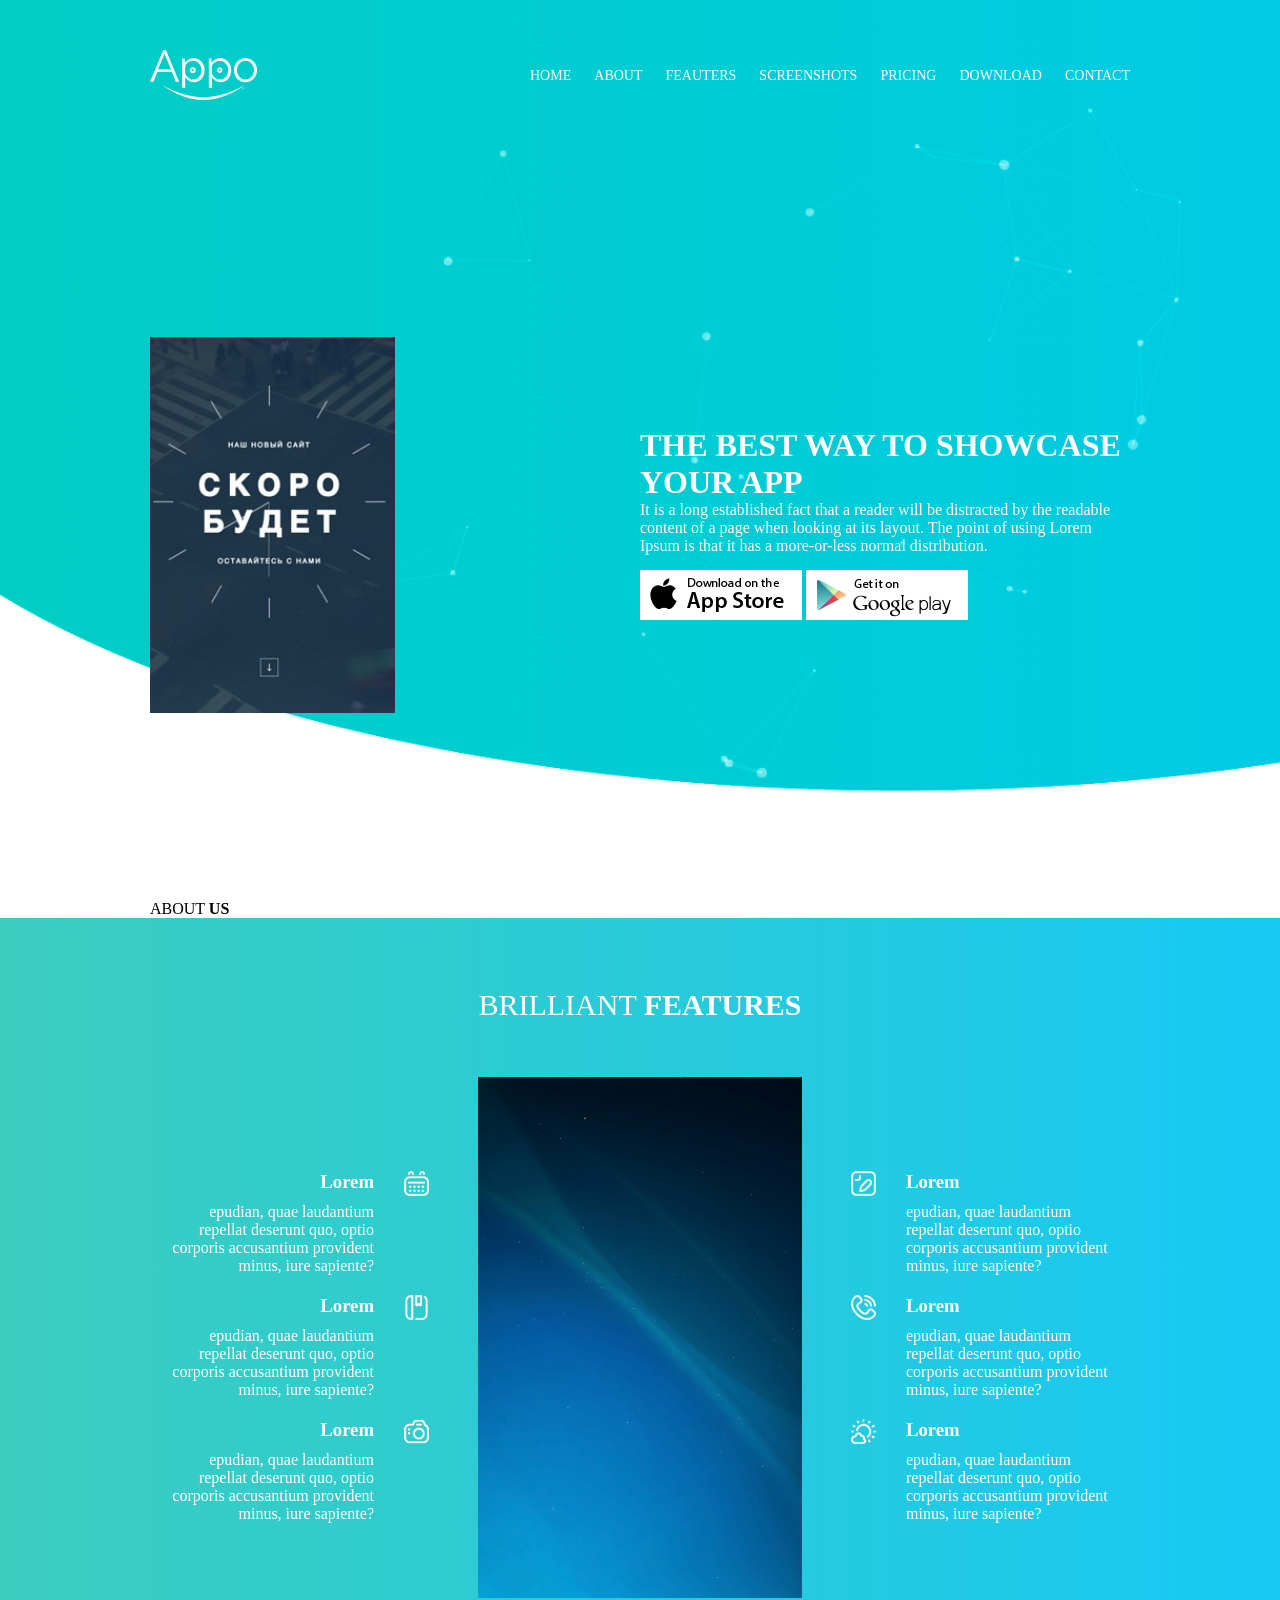
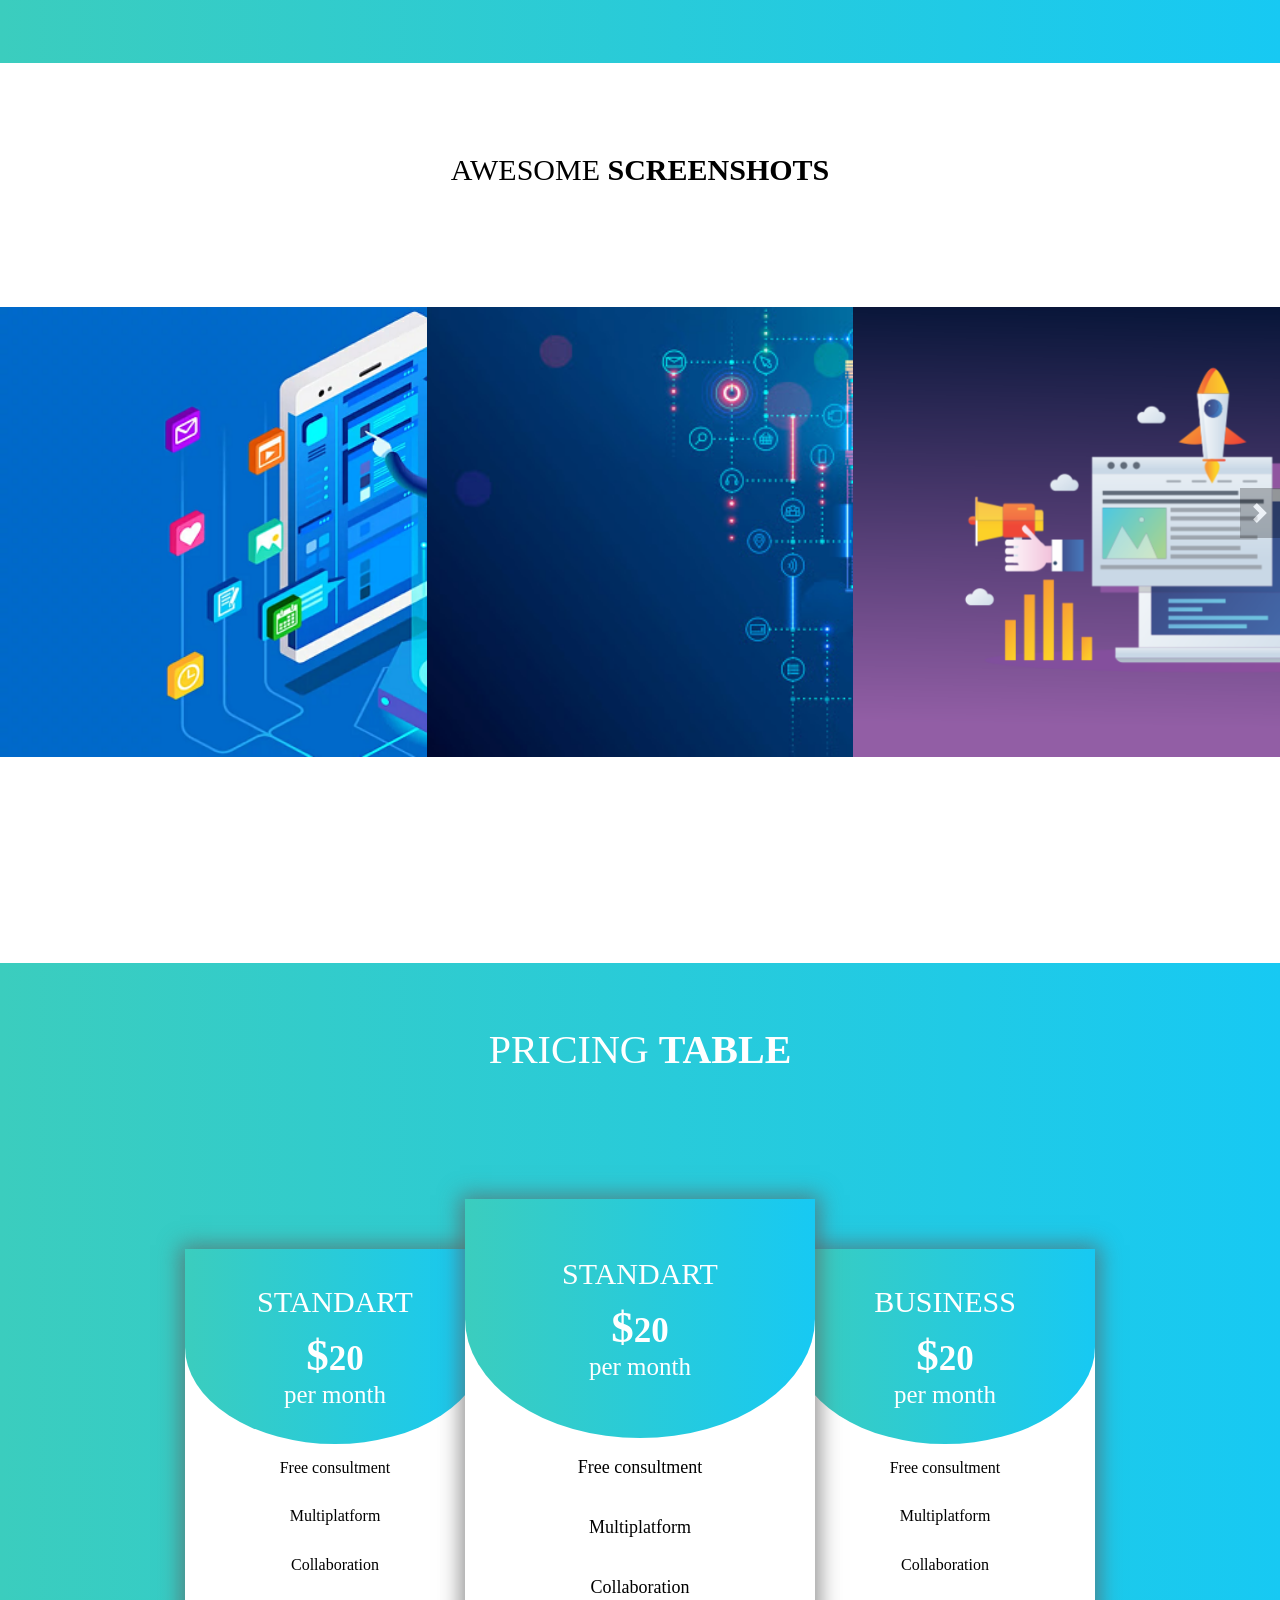
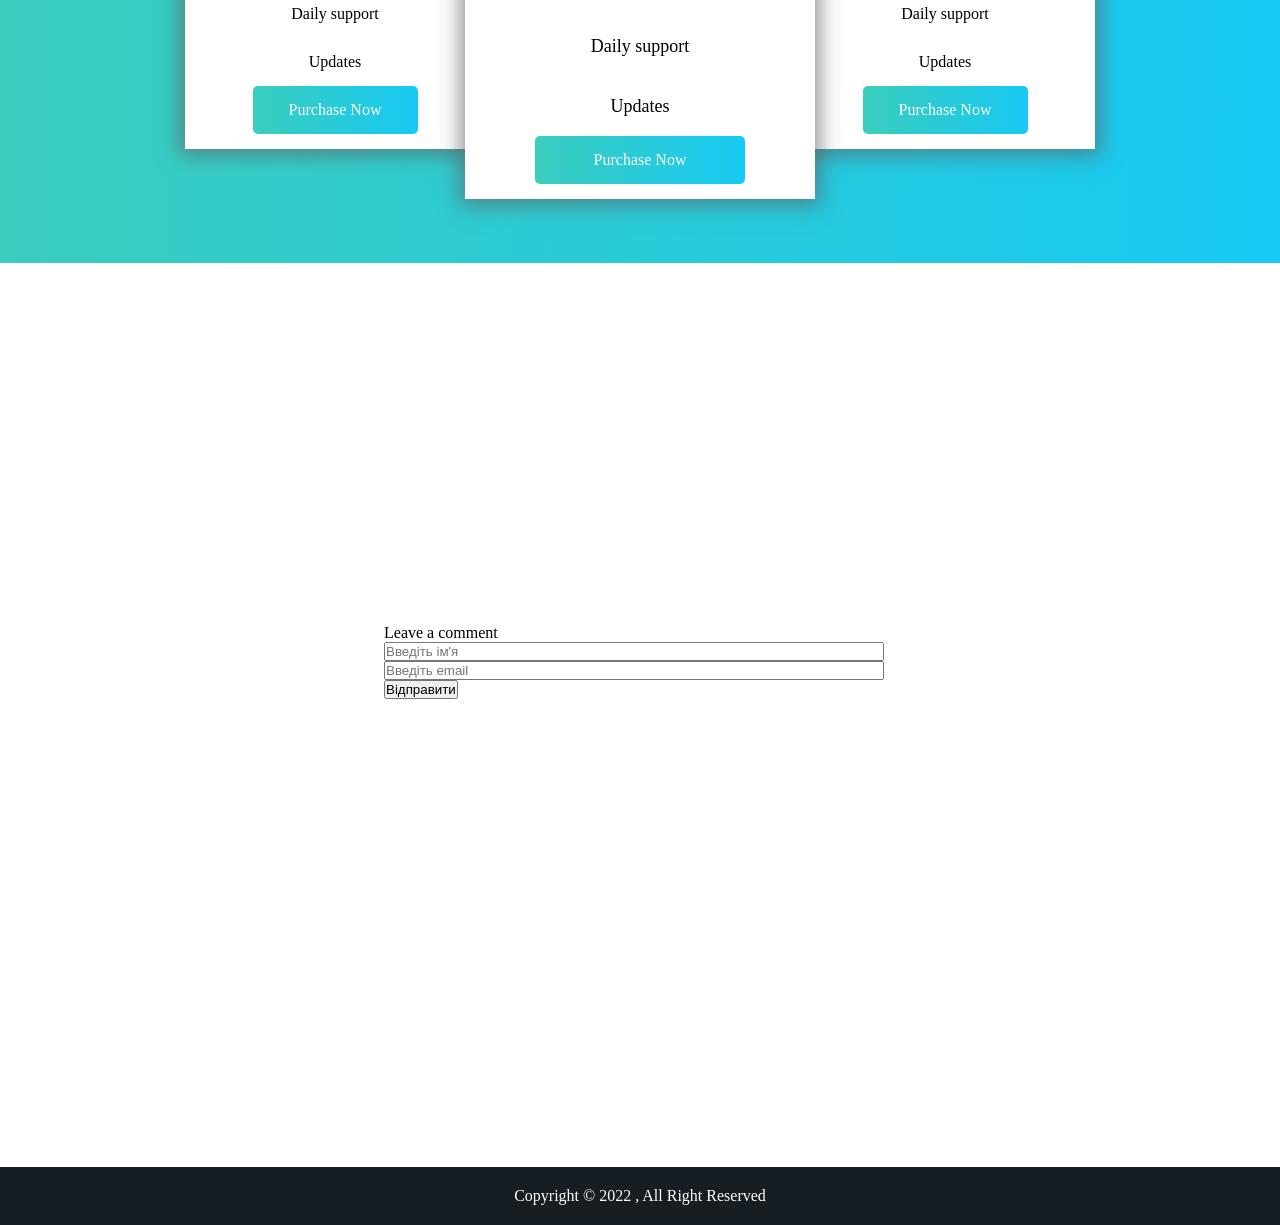
<file: index.html>
<!DOCTYPE html>
<html lang="en">
<head>
    <meta charset="UTF-8">
    <meta http-equiv="X-UA-Compatible" content="IE=edge">
    <meta name="viewport" content="width=device-width, initial-scale=1.0">
    <title>First Landing Page</title>
    <link rel="stylesheet" href="./assets/css/style.css">
</head>
<body>
    <header>
        <div class="container">
            <div class="top-header">
                <img src="./assets/images/logo.png" alt="">
                <nav class="navigation">
                    <ul>
                        <li><a href="#">Home</a></li>
                        <li><a href="#">About</a></li>
                        <li><a href="#">Feauters</a></li>
                        <li><a href="#">ScreenShots</a></li>
                        <li><a href="#">Pricing</a></li>
                        <li><a href="#">Download</a></li>
                        <li><a href="#">Contact</a></li>
                    </ul>
                </nav>
            </div>
            <div class="main-header">
                <img src="./assets/images/header_img.jpg" alt="">
                <div class="content-header">
                    <h1>THE BEST WAY TO SHOWCASE YOUR APP</h1>
                    <p>It is a long established fact that a reader will be distracted by the readable content of a page when looking at its layout. The point of using Lorem Ipsum is that it has a more-or-less normal distribution.</p>
                    <div class="social_btns">
                        <a href=""><img src="./assets/images/App-store.jpg" alt=""></a>
                        <a href=""><img src="./assets/images/Google-play.jpg" alt=""></a>
                    </div>
                </div>
            </div>
        </div>
    </header>
    <main>
        <div class="Two-Block">
            <div class="container">
                <p>ABOUT <b>US</b></p>
            </div>
        </div>
        <div class="block-brilliant">
            <div class="container">
                <p>BRilliant <b>Features</b></p>
                <div class="content_two">
                    <div class="third_block left">
                        <div class="third_cont">
                            <div class="third_text">
                                <h3>Lorem</h3>
                                <p>epudian, quae laudantium repellat deserunt quo, optio corporis accusantium provident minus, iure sapiente?</p>
                            </div>
                            <img src="./assets/icons/calendar.png" alt="">
                        </div>
                        
                        <div class="third_cont">
                            <div class="third_text">
                                <h3>Lorem</h3>
                                <p>epudian, quae laudantium repellat deserunt quo, optio corporis accusantium provident minus, iure sapiente?</p>
                            </div>
                            <img src="./assets/icons/books.png" alt="">
                        </div>
                        <div class="third_cont">
                            <div class="third_text">
                                <h3>Lorem</h3>
                                <p>epudian, quae laudantium repellat deserunt quo, optio corporis accusantium provident minus, iure sapiente?</p>
                            </div>
                            <img src="./assets/icons/camera.png" alt="">
                        </div>
                    </div>
                    
                    <img class="third_block" src="./assets/images/Brl_Block.jpg" alt="">
                    <div class="third_block right">
                        <div class="third_cont">
                            <div class="third_text">
                                <h3>Lorem</h3>
                                <p>epudian, quae laudantium repellat deserunt quo, optio corporis accusantium provident minus, iure sapiente?</p>
                            </div>
                            <img src="./assets/icons/notes.png" alt="">
                        </div>
                        
                        <div class="third_cont">
                            <div class="third_text">
                                <h3>Lorem</h3>
                                <p>epudian, quae laudantium repellat deserunt quo, optio corporis accusantium provident minus, iure sapiente?</p>
                            </div>
                            <img src="./assets/icons/telephone.png" alt="">
                        </div>
                        <div class="third_cont">
                            <div class="third_text">
                                <h3>Lorem</h3>
                                <p>epudian, quae laudantium repellat deserunt quo, optio corporis accusantium provident minus, iure sapiente?</p>
                            </div>
                            <img src="./assets/icons/weather-app.png" alt="">
                        </div>
                    </div>
                </div>
                
            </div>
            
        </div>
        <div class="block_slider">
            <div class="slider">
                <p>awesome <b>screenshots</b></p>
                <div class="slider__wrapper">
                  <div class="slider__item">
                    <div style=" background-image: url(./assets/images/Digital-Experience-platform-development.png)"></div>
                  </div>
                  <div class="slider__item">
                    <div style=" background-image:url(./assets/images/unnamed.jpg)"></div>
                  </div>
                  <div class="slider__item">
                    <div style="background-image:url(./assets/images/Digital-900x.png)"></div>
                  </div>
                  <div class="slider__item">
                    <div style=" background-image: url(./assets/images/Digital-Experience-platform-development.png);"></div>
                  </div>
                  <div class="slider__item">
                    <div style=" background-image:url(./assets/images/unnamed.jpg)"></div>
                  </div>
                  <div class="slider__item">
                    <div style="background-image:url(./assets/images/unnamed.jpg)"></div>
                  </div>
                  <div class="slider__item">
                    <div style=" background-image: url(./assets/images/);"></div>
                  </div>
                </div>
                <a class="slider__control slider__control_left" href="#" role="button"></a>
                <a class="slider__control slider__control_right slider__control_show" href="#" role="button"></a>
              </div>
        </div>
        <div class="pricing_block">
            <p>Pricing <b>Table</b></p>
            <div class="tables">
                <div class="table_block first">
                    <div class="top_of_table">
                        <p>Standart</p>
                        <p class="dollar_p"><b>$20</b></p>
                        <p>per month</p>
                    </div>
                    <div class="table_textBlock">
                        <p>Free consultment</p>
                        <p>Multiplatform</p>
                        <p>Collaboration</p>
                        <p>Daily support</p>
                        <p>Updates</p>
                    </div>
                    <div>

                    </div>
                    <a href="">Purchase Now</a>
                </div>
                <div class="table_block second">
                    <div class="top_of_table">
                        <p>Standart</p>
                        <p class="dollar_p"><b>$20</b></p>
                        <p>per month</p>
                    </div>
                    <div class="table_textBlock">
                        <p>Free consultment</p>
                        <p>Multiplatform</p>
                        <p>Collaboration</p>
                        <p>Daily support</p>
                        <p>Updates</p>
                    </div>
                    <a href="">Purchase Now</a>
                </div>
                <div class="table_block third">
                    <div class="top_of_table">
                        <p>Business</p>
                        <p class="dollar_p"><b>$20</b></p>
                        <p>per month</p>
                    </div>
                    <div class="table_textBlock">
                        <p>Free consultment</p>
                        <p>Multiplatform</p>
                        <p>Collaboration</p>
                        <p>Daily support</p>
                        <p>Updates</p>
                    </div>
                    <a href="">Purchase Now</a>
                </div>
            </div>
        </div>
        <div class="form_block">
            <iframe src="https://www.google.com/maps/embed?pb=!1m14!1m8!1m3!1d40664.74264065637!2d30.4816227!3d50.4309221!3m2!1i1024!2i768!4f13.1!3m3!1m2!1s0x40d4cc19f547785d%3A0xe7e588240239d964!2z0J3QsNGG0ZbQvtC90LDQu9GM0L3QuNC5INCw0LLRltCw0YbRltC50L3QuNC5INGD0L3RltCy0LXRgNGB0LjRgtC10YI!5e0!3m2!1suk!2sua!4v1615278495005!5m2!1suk!2sua" width="600" height="450" style="border:0;" allowfullscreen="" loading="lazy"></iframe>
            <div class="form_of_page">
                <div class="form_left">
                    <p>Leave a comment</p>
                    <form action="mail.php" method="POST">
                        <input type="text" name="name" placeholder="Введіть ім'я" value="" autocomplete="name">
                        <input type="email" name="e-mail"  placeholder="Введіть email" value="" required autocomplete="on">
                        <button type="submit" name="button">Відправити</button>
                    </form>
                </div>
            </div>
        </div>
    </main>
    <footer>
        <p>Copyright © 2022 , All Right Reserved</p>
    </footer>
    <script src="./assets/js/script_slider.js"></script>
</body>
</html>
</file>
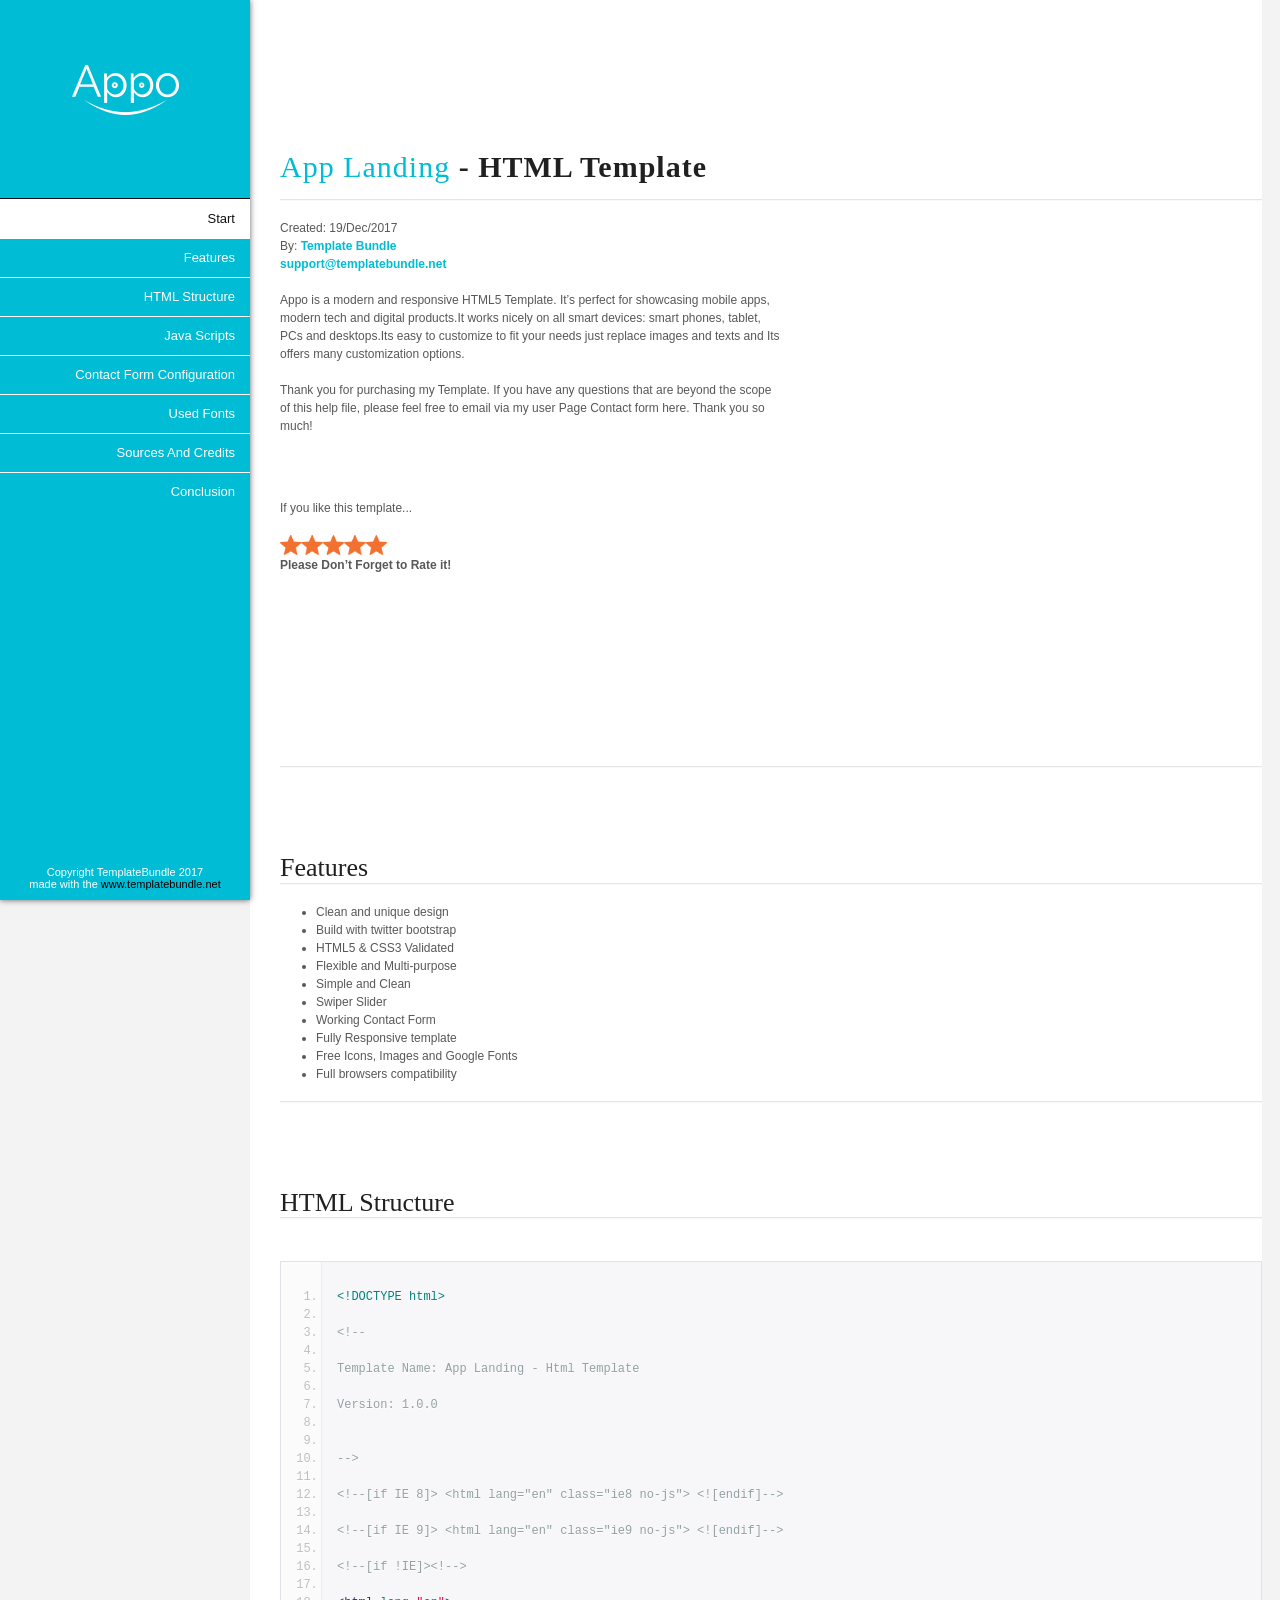
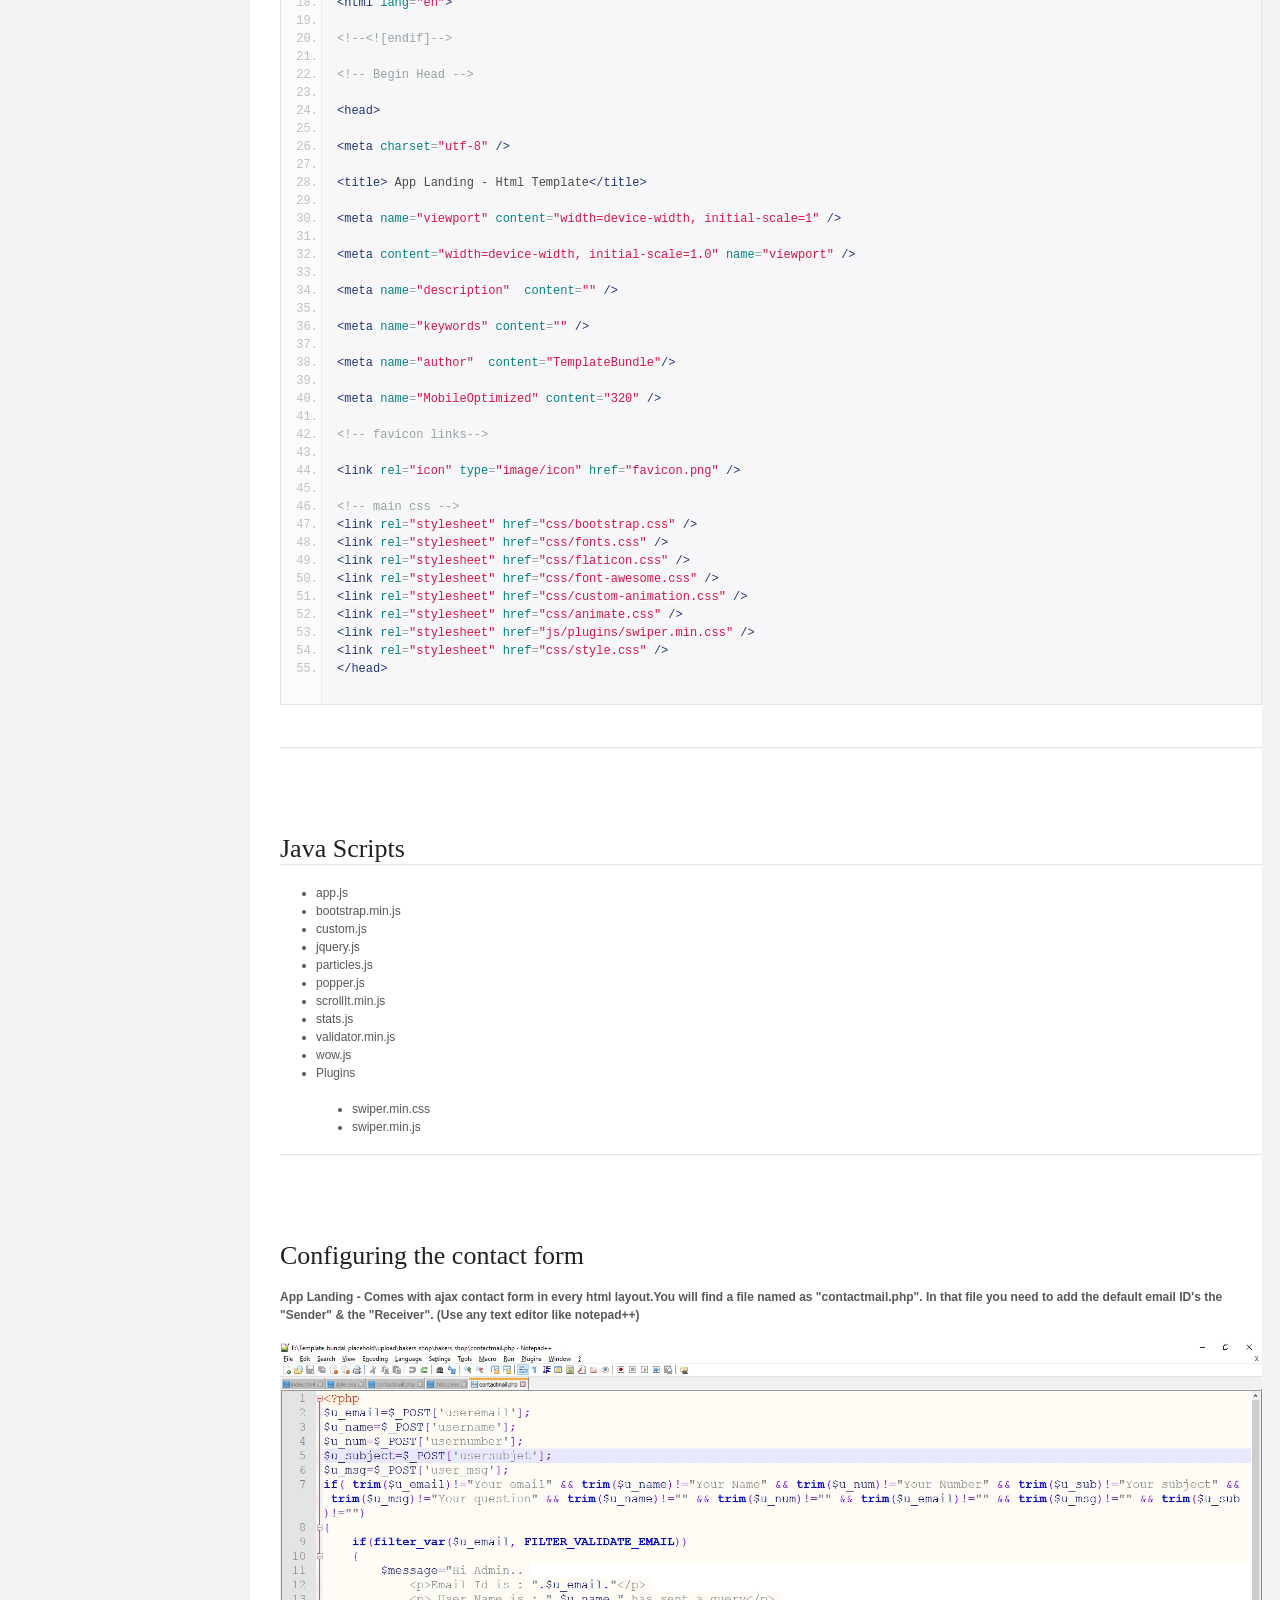
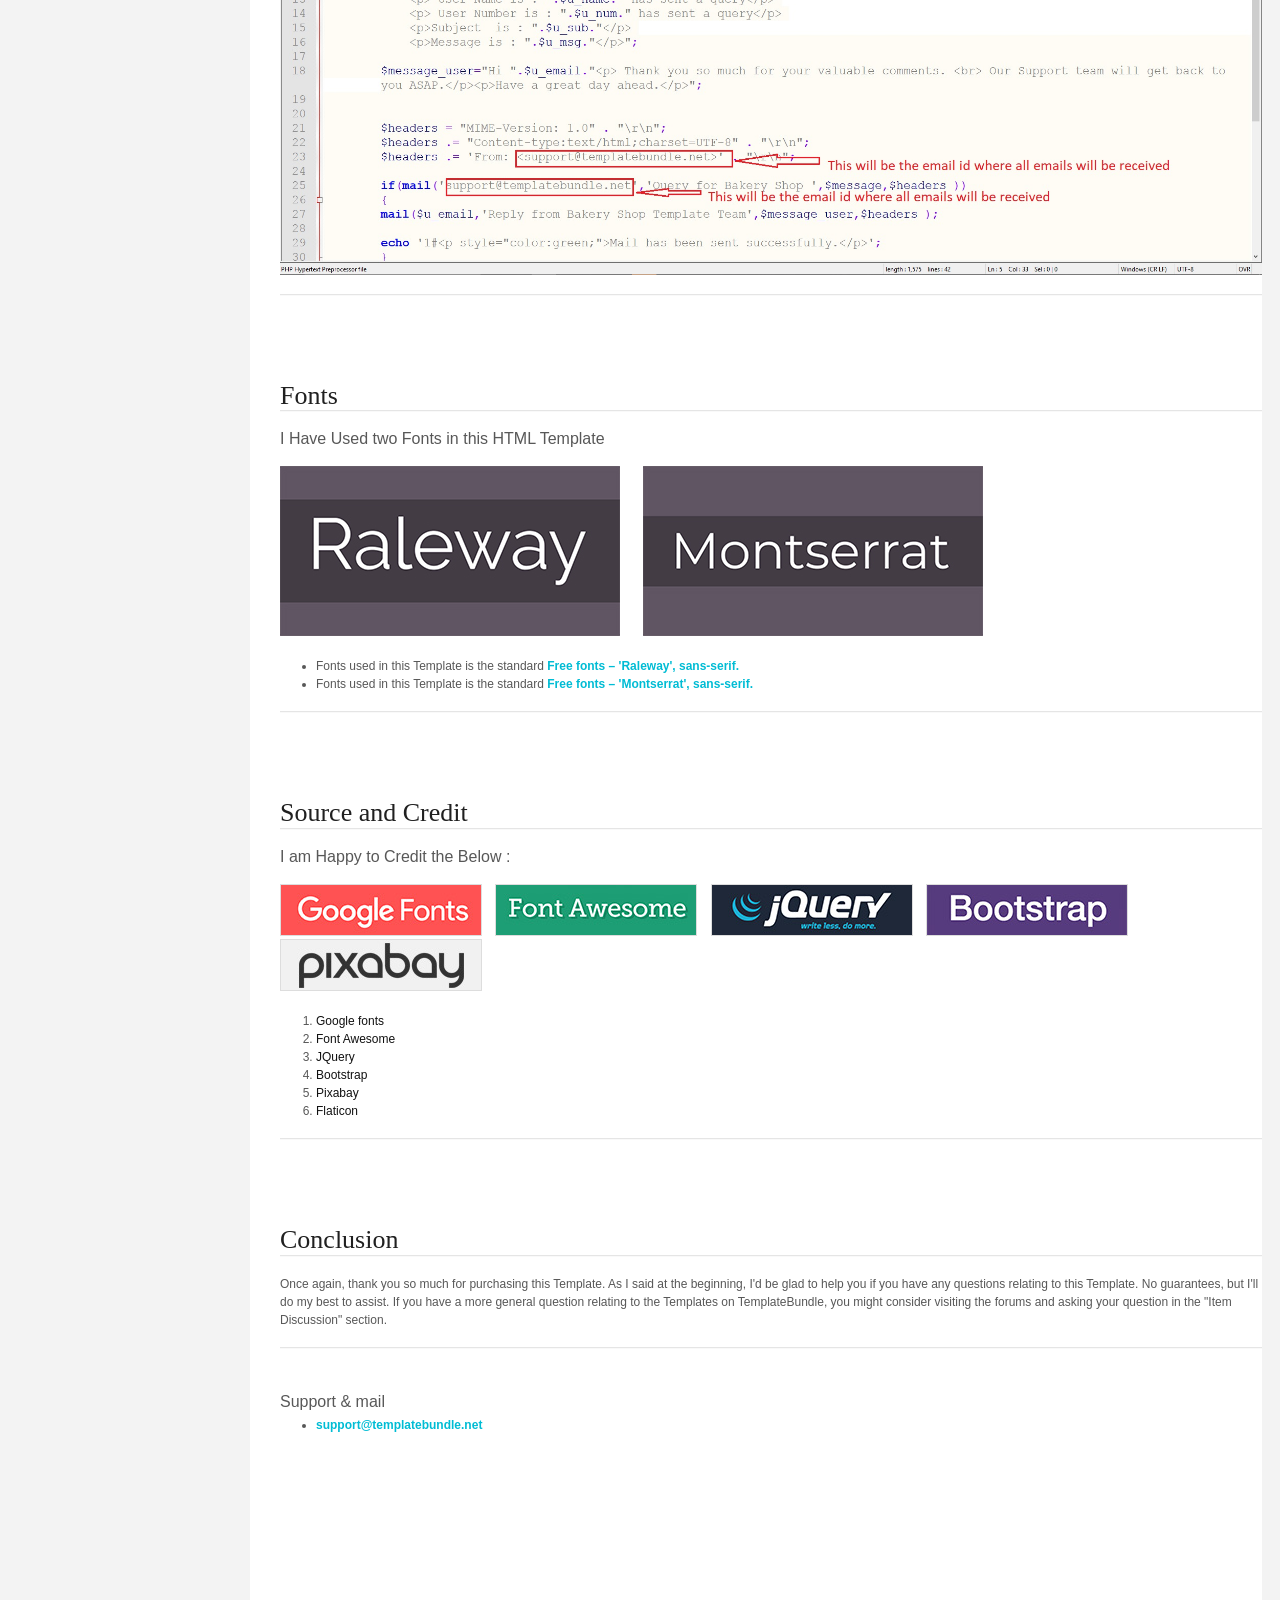
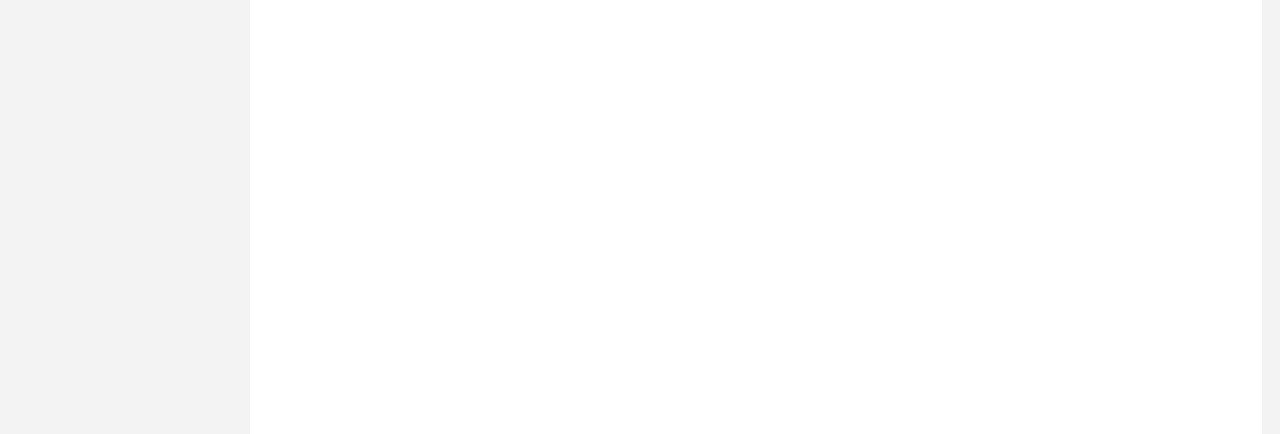
<file: app-landing-page-html-template/Help Documentation/index.html>
<!doctype html>
<!--[if IE 6 ]><html lang="en-us" class="ie6"> <![endif]-->
<!--[if IE 7 ]><html lang="en-us" class="ie7"> <![endif]-->
<!--[if IE 8 ]><html lang="en-us" class="ie8"> <![endif]-->
<!--[if (gt IE 7)|!(IE)]><!-->
<html lang="en-us">
<!--<![endif]-->
<head>
<meta charset="utf-8">
<title>App Landing - Html Template</title>
<meta name="description" content="Security System Responsive HTML Template">
<meta name="author" content="TemplateBundle">
<meta name="copyright" content="TemplateBundle">
<meta name="generator" content="Documenter v2.0 http://rxa.li/documenter">
<link rel="stylesheet" href="assets/css/documenter_style.css" media="all">
<link rel="stylesheet" href="assets/js/google-code-prettify/prettify.css" media="screen">
<script src="assets/js/google-code-prettify/prettify.js"></script>
<link rel="shortcut icon" type="image/x-icon" href="favicon.png" />
<script src="assets/js/jquery.js"></script>
<script src="assets/js/jquery.scrollTo.js"></script>
<script src="assets/js/jquery.easing.js"></script>
<script>document.createElement('section');var duration='450',easing='easeOutExpo';</script>
<script src="assets/js/script.js"></script>
<style>
html {
	background-color: #F3F3F3;
	color: #585858;
}
		::-moz-selection {
background:#111111;
color:#F1F1F1;
}
::selection {
	background: #111111;
	color: #F1F1F1;
}
#documenter_sidebar #documenter_logo {
	background-image: url(assets/images/image_16.png);
}
a {
	color: #111111;
}
.btn {
	border-radius: 3px;
}
.btn-primary {
	background-image: -moz-linear-gradient(top, #585858, #3B3B3B);
	background-image: -ms-linear-gradient(top, #585858, #3B3B3B);
	background-image: -webkit-gradient(linear, 0 0, 0 585858%, from(#333333), to(#3B3B3B));
	background-image: -webkit-linear-gradient(top, #585858, #3B3B3B);
	background-image: -o-linear-gradient(top, #585858, #3B3B3B);
	background-image: linear-gradient(top, #585858, #3B3B3B);
 filter: progid:DXImageTransform.Microsoft.gradient(startColorstr='#585858', endColorstr='#3B3B3B', GradientType=0);
	border-color: #3B3B3B #3B3B3B #bfbfbf;
	color: #F9F9F9;
}
.btn-primary:hover, .btn-primary:active, .btn-primary.active, .btn-primary.disabled, .btn-primary[disabled] {
	border-color: #585858 #585858 #bfbfbf;
	background-color: #3B3B3B;
}
hr {
	border-top: 1px solid #E5E5E5;
	border-bottom: 1px solid #F9F9F9;
}
#documenter_sidebar, #documenter_sidebar ul a {
    background-color:#00BCD4;
    color: #ffffff;
    http: //static.revaxarts-themes.com/noise.gif;
}
#documenter_sidebar ul {
	border-top: 1px solid #111111;
}
#documenter_sidebar ul a {
	border-top: 1px solid #ffffff;
    border-bottom: 0px solid #ffffff;
    color: #ffffff;
    font-size: 13px;
    -webkit-transition: all 0.3s;
    -moz-transition: all 0.3s;
    -ms-transition: all 0.3s;
    -o-transition: all 0.3s;
    transition: all 0.3s;
    font-weight: 500;
    text-transform: capitalize;
}
#documenter_sidebar ul a:hover {
    background: #ffffff;
    color: #111111;
    border-top: 1px solid #ffffff;
    -webkit-transition: all 0.3s;
    -moz-transition: all 0.3s;
    -ms-transition: all 0.3s;
    -o-transition: all 0.3s;
    transition: all 0.3s;
}
#documenter_sidebar ul a.current {
    background: #ffffff;
    color: #111111;
    border-top: 1px solid #ffffff;
}
#documenter_copyright {
	display: block !important;
	visibility: visible !important;
}
</style>
</head>
<body class="documenter-project-documenter-v20">
<div id="documenter_sidebar"> <a href="#documenter_cover" id="documenter_logo"></a>
  <ul id="documenter_nav">
    <li><a class="current" href="#documenter_cover">Start</a></li>
    
    
    <li><a href="#features" title="Features">Features</a></li>
    
    
    <li><a href="#Structure" title="Contents">HTML Structure</a></li>
    
         
     <li><a href="#JS" title="js">Java Scripts </a></li>
     <li><a href="#contact" title="contact form">Contact Form Configuration</a></li>
     
       
    <li><a href="#Fonts" title="Fonts">Used Fonts</a></li>
    
    
    <li><a href="#Credits" title="Credits">Sources and Credits</a></li>
    
    
    <li><a href="#Conclusion" title="Conclusion">Conclusion</a></li>
    
    
  </ul>
  <div id="documenter_copyright">Copyright TemplateBundle 2017<br>
    made with the <a href="http://templatebundle.net/">www.templatebundle.net</a> </div>
</div>
<div id="documenter_content">
<section id="documenter_cover">
  <h1 class="mylogo"><span class="mylogocolor">App Landing</span> - HTML Template</h1>
 
  <hr>
  <ul>
    <li>Created: 19/Dec/2017</li>
    <li>By: <a href="http://templatebundle.net">Template Bundle</a></li>
    <a href="mailto:support@templatebundle.net">support@templatebundle.net</a>
  </ul>
  <p>  Appo is a modern and responsive HTML5 Template. It’s perfect for showcasing mobile apps, modern tech and digital products.It works nicely on all smart devices: smart phones, tablet, PCs and desktops.Its easy to customize to fit your needs just replace images and texts and Its offers many customization options. 
  </p>
  <p>Thank you for purchasing my Template. If you have any questions that are beyond the scope of this help file, please feel free to email via my user Page Contact form here. Thank you so much!</p>
  <br>
  <br>
  <p>If you like this template...</p>
  <img alt="wink" height="20" src="assets/images/icon-star.png"> <br>
  <strong>Please Don’t Forget to Rate it!</strong>
  </p>
</section>
<hr>
<section id="features">
  <div class="page-header">
    <h3>Features</h3>
    <hr class="notop">
  </div>
  <ul>
   
	<li>Clean and unique design</li>
	<li>Build with twitter bootstrap</li>
	<li>HTML5 & CSS3 Validated</li>
    <li>Flexible and Multi-purpose</li>
    <li>Simple and Clean</li>
    <li>Swiper Slider</li>
    <li>Working Contact Form</li>
    <li>Fully Responsive template</li>
	<li>Free Icons, Images and Google Fonts</li>    
    <li>Full browsers compatibility</li>
  </ul>
</section>
<hr>
<section id="Structure">
  <div class="page-header">
    <h3>HTML Structure</h3>
    <hr class="notop">
  </div>
   <div>
	&nbsp;</div>
<pre class="prettyprint lang-css linenums">
&lt;!DOCTYPE html&gt;

&lt;!-- 

Template Name: App Landing - Html Template

Version: 1.0.0


--&gt;

&lt;!--[if IE 8]&gt; &lt;html lang=&quot;en&quot; class=&quot;ie8 no-js&quot;&gt; &lt;![endif]--&gt;

&lt;!--[if IE 9]&gt; &lt;html lang=&quot;en&quot; class=&quot;ie9 no-js&quot;&gt; &lt;![endif]--&gt;

&lt;!--[if !IE]&gt;&lt;!--&gt;

&lt;html lang=&quot;en&quot;&gt;

&lt;!--&lt;![endif]--&gt;

&lt;!-- Begin Head --&gt;

&lt;head&gt;

&lt;meta charset=&quot;utf-8&quot; /&gt;

&lt;title&gt; App Landing - Html Template&lt;/title&gt;

&lt;meta name=&quot;viewport&quot; content=&quot;width=device-width, initial-scale=1&quot; /&gt;

&lt;meta content=&quot;width=device-width, initial-scale=1.0&quot; name=&quot;viewport&quot; /&gt;

&lt;meta name=&quot;description&quot;  content=&quot;&quot; /&gt;

&lt;meta name=&quot;keywords&quot; content=&quot;&quot; /&gt;

&lt;meta name=&quot;author&quot;  content=&quot;TemplateBundle&quot;/&gt;

&lt;meta name=&quot;MobileOptimized&quot; content=&quot;320&quot; /&gt;

&lt;!-- favicon links--&gt;

&lt;link rel=&quot;icon&quot; type=&quot;image/icon&quot; href=&quot;favicon.png&quot; /&gt;

&lt;!-- main css --&gt;
&lt;link rel=&quot;stylesheet&quot; href=&quot;css/bootstrap.css&quot; /&gt;
&lt;link rel=&quot;stylesheet&quot; href=&quot;css/fonts.css&quot; /&gt;
&lt;link rel=&quot;stylesheet&quot; href=&quot;css/flaticon.css&quot; /&gt;
&lt;link rel=&quot;stylesheet&quot; href=&quot;css/font-awesome.css&quot; /&gt;
&lt;link rel=&quot;stylesheet&quot; href=&quot;css/custom-animation.css&quot; /&gt;
&lt;link rel=&quot;stylesheet&quot; href=&quot;css/animate.css&quot; /&gt;
&lt;link rel=&quot;stylesheet&quot; href=&quot;js/plugins/swiper.min.css&quot; /&gt;
&lt;link rel=&quot;stylesheet&quot; href=&quot;css/style.css&quot; /&gt;
&lt;/head&gt;</pre>
<div>
	&nbsp;</div>
</section>
<hr>
<section id="JS">
  <div class="page-header">
    <h3>Java Scripts </h3>
    <hr class="notop">
  </div>
  
  <ul>
<li>app.js</li>
<li>bootstrap.min.js</li>
<li>custom.js</li>
<li>jquery.js</li>
<li>particles.js</li>
<li>popper.js</li>
<li>scrollIt.min.js</li>
<li>stats.js</li>
<li>validator.min.js</li>
<li>wow.js</li>
<li>Plugins
	<ul>
		<li>swiper.min.css</li>
		<li>swiper.min.js</li>
	</ul>
</li>
</ul>
</li>
</ul>
</section>
<hr>
<section id="contact">
  <div class="page-header">
    <h3>Configuring the contact form</h3>
  </div>
<p><strong>App Landing  - Comes with ajax contact form in every html layout.You will find a file named as "contactmail.php". In that file you need to add the default email ID's the "Sender" &amp; the "Receiver". (Use any text editor like notepad++)</strong></p><strong>
<img style="width:100%;" src="assets/images/contact.jpg">
</strong></section>



<hr>

<section id="Fonts">
  <div class="page-header">
    <h3>Fonts</h3>
    <hr class="notop">
  </div>
  <h5>I Have Used two Fonts in this HTML Template</h5>
  <div> <img src="assets/images/font1.jpg" style="margin-right:20px;"> <img src="assets/images/font2.jpg" style="margin-right:20px;"><br>
    <ul>
 <li>Fonts used in this Template is the standard <a href="https://fonts.google.com/specimen/Raleway">Free fonts – 'Raleway', sans-serif.</a></li>
  <li>Fonts used in this Template is the standard <a href="https://fonts.google.com/specimen/Montserrat">Free fonts – 'Montserrat', sans-serif.</a></li>
  </ul>
  </div>
  
 
</section>
<hr>
<section id="Credits">
  <div class="page-header">
    <h3>Source and Credit </h3>
    <hr class="notop">
  </div>
  <h5>I am Happy to Credit  the Below : </h5>
  <a href="http://www.google.com/fonts/"> <img src="assets/images/googlefonts.jpg"style="
    border: 1px solid #DDD;
"> </a> &nbsp;&nbsp; <a href="http://fortawesome.github.io/Font-Awesome/"> <img src="assets/images/font-awesome-logo.jpg"style="
    border: 1px solid #DDD;
"></a> &nbsp;&nbsp; <a href="http://jquery.com/"> <img src="assets/images/jquery.jpg"style="
    border: 1px solid #DDD;
"></a> &nbsp;&nbsp; <a href="http://getbootstrap.com/"> <img src="assets/images/bs.jpg"style="
    border: 1px solid #DDD;
"></a>&nbsp;&nbsp; <a href="https://pixabay.com/"> <img src="assets/images/Pixabay.jpg"style="
    border: 1px solid #DDD;
"></a>
  <ol>
    <li><a href="http://www.google.com/fonts/">Google fonts</a></li>
    <li><a href="http://fortawesome.github.io/Font-Awesome/">Font Awesome</a></li>
    <li><a href="http://jquery.com/">JQuery</a></li>
    <li><a href="http://getbootstrap.com/">Bootstrap</a></li>
	<li><a href="https://pixabay.com/">Pixabay</a></li>
	<li><a href="https://www.flaticon.com/">Flaticon</a></li>
  </ol>
</section>
<hr>
<section id="Conclusion">
<div class="page-header">
  <h3>Conclusion</h3>
  <hr class="notop">
</div>
<p>Once again, thank you so much for purchasing this Template. As I said at the beginning, I'd be glad to help you if you have any questions relating to this Template. No guarantees, but I'll do my best to assist. If you have a more general question relating to the Templates on TemplateBundle, you might consider visiting the forums and asking your question in the "Item Discussion" section.</p>
<hr>
<br>
<br>
<h5 class="ky1">Support & mail</h5>
<ul class="ky2">
<li> <a href="mailto:support@templatebundle.net"> support@templatebundle.net</a> </li>
</section>

</body>
</html>
</file>
<file: assets/css/style.css>
*{
    margin: 0;
    padding: 0;
    box-sizing: border-box;
}

.container{
	width: 980px;
	margin: 0 auto;
    height: 100%;
}

/* HEADER */
header{
    height: 100vh;
    width: 100%;
    padding-top: 50px;
    background-image: url("../images/header_back.png");
    background-size: cover;
    background-repeat: no-repeat;
    color: white;
}

.top-header{
    display: flex;
    justify-content: space-between;
    align-items: center;
}

.navigation ul{
    list-style-type: none;
    padding-left: 0;
    display: flex;
    justify-content: space-between;
    width: 600px;
}

.navigation ul li a {
    text-decoration: none;
    text-transform: uppercase;
    color: #ffffff;
    font-size: 14px;
    position: relative;
    padding-bottom: 10px;
    cursor: pointer;
}

/* .ap_menu ul li a.active:after{
	width: 100%;
	background-color: #ffffff;
    position: absolute;
    top: 100%;
    left: 0;
    content: '';
    height: 3px;
} */

.navigation ul li a:after {
    background-color: #ffffff;
    position: absolute;
    top: 100%;
    left: 0px;
    content: '';
    height: 3px;
    width: 0;
    transition: all 0.3s ease-in-out;
}

.navigation ul li a:hover:after {
    width: 100%;
}


/*HEADER CONTENT*/

.main-header{
    height: 100%;
    display: flex;
    justify-content: space-between;
    align-items: center;
}

.main-header>img{
    width: 25%;
}

.content-header{
    width: 50%;
}

.social_btns{
    margin-top: 15px;
}


/* MAIN BLOCK-BRILLIANT */
.block-brilliant{
    /* height: 200px; */
    background: linear-gradient(to right, rgb(59, 205, 190), rgb(23,201,243));
    color: white;
    padding-top: 50px;
    padding-bottom: 50px;
}

.block-brilliant .container > p, .slider>p{
    font-size: 30px;
    text-transform: uppercase;
    padding-bottom: 30px;
}

.block-brilliant .container{
    text-align: center;
    padding-top: 20px;
}

.content_two{
    padding-top: 25px;
    padding-bottom: 15px;
    display: flex;
    justify-content: space-between;
}
.third_block{
    width: 30%;
    display: flex;
    flex-direction: column;
    justify-content: center;
}

.content_two img{
    width: 33%;
} 

.third_cont{
    display: flex;
    align-items: flex-start;
    text-align: right;
    margin-top: 20px;
}
.right .third_cont{
    flex-direction: row-reverse;
    text-align: left;
}

.third_text, .third_cont img{
    margin: 0 15px;
}

.third_text h3{
    margin-bottom: 10px;  
}

.third_cont img{
    width: 25px;
    height: 25px;
}



/* BLOCK SLIDER */

.slider {
    position: relative;
    overflow: hidden;
    height: 100vh;
    text-align: center;
  }

  .slider > p{
      margin-top: 10vh;
      margin-bottom: -10vh;
  }

  .slider__wrapper {
      height: 90vh;
    display: flex;
    align-items: center;
    transition: transform 0.6s ease;
  }

  .slider__item {
    flex: 0 0 33.333333%;
    max-width: 33.333333%;
  
  }

  .slider__item div{
      height: 50vh;
      background-repeat: no-repeat;
      background-size: cover;
  }

  .slider__control {
    position: absolute;
    top: 50%;
    display: none;
    align-items: center;
    justify-content: center;
    width: 40px;
    color: #fff;
    text-align: center;
    opacity: 0.5;
    height: 50px;
    transform: translateY(-50%);
    background: rgba(0, 0, 0, .5);
  }

  .slider__control_show {
    display: flex;
  }

  .slider__control:hover,
  .slider__control:focus {
    color: #fff;
    text-decoration: none;
    outline: 0;
    opacity: .9;
  }

  .slider__control_left {
    left: 0;
  }

  .slider__control_right {
    right: 0;
  }

  .slider__control::before {
    content: '';
    display: inline-block;
    width: 20px;
    height: 20px;
    background: transparent no-repeat center center;
    background-size: 100% 100%;
  }

  .slider__control_left::before {
    background-image: url("data:image/svg+xml;charset=utf8,%3Csvg xmlns='http://www.w3.org/2000/svg' fill='%23fff' viewBox='0 0 8 8'%3E%3Cpath d='M5.25 0l-4 4 4 4 1.5-1.5-2.5-2.5 2.5-2.5-1.5-1.5z'/%3E%3C/svg%3E");
  }

  .slider__control_right::before {
    background-image: url("data:image/svg+xml;charset=utf8,%3Csvg xmlns='http://www.w3.org/2000/svg' fill='%23fff' viewBox='0 0 8 8'%3E%3Cpath d='M2.75 0l-1.5 1.5 2.5 2.5-2.5 2.5 1.5 1.5 4-4-4-4z'/%3E%3C/svg%3E");
  }

  .slider__item>div {
    line-height: 250px;
    font-size: 100px;
    text-align: center;
  }

  /* PRICING BLOCK */
.pricing_block{
    height: 100vh;
    background: linear-gradient(to right, rgb(59, 205, 190), rgb(23,201,243));
    display: flex;
    flex-direction: column;
    justify-content: space-around;
    align-items: center;
    color: white;
}

.pricing_block>p{
    font-size: 40px;
    text-transform: uppercase;
}

.table_block{
    background: white;
    color: black;
    text-align: center;
    display: flex;
    flex-direction: column;
}

.table_block .top_of_table{
    height: 40%;
    background: linear-gradient(to right, rgb(59, 205, 190), rgb(23,201,243));
    border-bottom-left-radius: 55% ;
    border-bottom-right-radius: 55%;
    color: white;
    display: flex;
    flex-direction: column;
    justify-content: center;
}

.table_block .top_of_table p:nth-child(1){
    font-size: 30px;
    text-transform: uppercase;
    margin-bottom: 10px;
}

.table_block .top_of_table p:nth-child(2){
    font-size: 35px;
    text-transform: uppercase;
}

.dollar_p::first-letter{
    font-size: 45px;
}

.table_block .top_of_table p:nth-child(3){
    font-size: 25px;
}
.table_block.table_block.first{
    margin-right: -20px;
}

.table_block.third{
    margin-left: -20px;
}
.table_block.first, .table_block.third{
    width: 300px;
    height: 500px;
    box-shadow: 0 1px 20px 5px rgba(95,95,95,0.658) ;
    
}

.table_block.second{
    width: 350px;
    height: 600px;
    box-shadow: 0 1px 20px 5px rgba(95,95,95,0.658) ;
    z-index: 1;
}

.tables{
    display: flex;
    align-items: center;
    /* width: 100%; */
}


.table_textBlock{
    height: 300px;
    display: flex;
    flex-direction: column;
    justify-content: space-around;
    font-size: 18px;
}

.table_block.first .table_textBlock, .table_block.third .table_textBlock{
    font-size: 16px;
    height: 250px;
}


/* кнопка в блоках */
.table_block a{
    border-radius: 5px;
    text-decoration: none;
    color: white;
    width: 60%;
    margin: 0 auto;
    padding: 15px 0;
    margin-bottom: 15px;
    background: linear-gradient(to right, rgb(59, 205, 190), rgb(23,201,243));
}

.table_block.first a, .table_block.third a{
    width: 55%;
    margin-bottom: 15px;
}

  /* form_block */

.form_block{
    position: relative;
}

.form_of_page{
    height: 50%;
    top: 40%;
    width: 500px;
    left:30%;
    position: absolute;
}

.form_left{
    background-color: #fff;
}

.form_left input{
    width: 100%;
}



 .form_block iframe{
     width: 100%;
     height: 100vh;
     filter: brightness(39%);
 } 

/* FOOTER */
footer{
    width: 100%;
    background-color: #161e23;
    color: white;
    text-align: center;
    padding: 20px 0px 20px 0px;
}
</file>
<file: app-landing-page-html-template/Help Documentation/assets/css/documenter_style.css>
html, body, div, span, applet, object, iframe, h1, h2, h3, h4, h5, h6, p, blockquote, a, abbr, acronym, address, big, cite, code, del, dfn, em, font, img, ins, kbd, q, s, samp, small, strike, strong, sub, sup, tt, var, dl, dt, dd, ol, ul, li, fieldset, form, label, legend, table, caption, tbody, tfoot, thead, tr, th, td {
	margin: 0;
	padding: 0;
	border: 0;
	outline: 0;
	font-weight: inherit;
	font-style: inherit;
	font-size: 100%;
	font-family: inherit;
	vertical-align: baseline;
}
html {
	font-size: 101%;
	font-family: 'Open Sans', sans-serif;
	font-size: 12px;
	-webkit-text-size-adjust: none;
	color: #6F6F6F;
	background-color: #efefef;
}
body {
	min-height: 100%;
	height: auto;
	width: 100%;
}
footer, header, section {
	display: block;
}
a {
	color: #6F6F6F;
	text-decoration: none;
	cursor: pointer;
}
a:hover {
	text-decoration: underline
}
p, ul, ol {
	margin: 18px 0;
	line-height: 1.5em;
}
li {
	list-style: none;
}
li.placeholder {
	height: 70px;
	width: 100%;
	font-size: 16px;
}
hr {
	display: block;
	height: 0px;
	line-height: 0px;
	border: 0;
	border-top: 1px solid #ddd;
	border-bottom: 1px solid #aaa;
	margin: 16px 0;
	padding: 0;
	clear: both;
	float: none;
}
hr.notop {
	margin-top: 0;
}
strong {
	font-weight: 700;
}
#documenter_buttons {
	position: absolute;
	right: 10px;
	margin-top: -30px;
}
.btn {
	cursor: pointer;
	width: auto;
	padding: 7px 7px 8px;
	border-radius: 3px;
	border: 1px solid #ccc;
}
.btn:hover {
	border: 1px solid #B1B4B0;
	box-shadow: 0px 2px 2px rgba(0,0,0,0.1);
	-moz-box-shadow: 0px 2px 2px rgba(0,0,0,0.1);
	-webkit-box-shadow: 0px 2px 2px rgba(0,0,0,0.1);
	text-decoration: none;
}
.btn:active {
	border: 1px solid #B1B4B0;
	box-shadow: inset 0px 2px 2px rgba(0,0,0,0.1);
	-moz-box-shadow: inset 0px 2px 2px rgba(0,0,0,0.1);
	-webkit-box-shadow: inset 0px 2px 2px rgba(0,0,0,0.1);
	background-color: #eee;
}
#documenter_content {
	position: absolute;
    right: 18px;
    left: 250px;
    padding-left: 30px;
    padding-bottom: 600px;
    min-height: 100%;
    height: auto;
    z-index: 1;
    background-color: #fff;
}
#documenter_sidebar {
	-moz-box-shadow: 0 0 6px rgba(3,3,3,0.6);
	-webkit-box-shadow: 0 0 6px rgba(3,3,3,0.6);
	box-shadow: 0 0 6px rgba(3,3,3,0.6);
	position: fixed;
	left: 0;
	width: 250px;
	height: 100%;
	min-height: 100%;
	z-index: 100;
}
#documenter_sidebar a {
	position: relative;
	z-index: 100;
	color:#000000;
}
img {
	border: 0;
}
#documenter_copyright {
    position: absolute;
    bottom: 10px;
    font-size: 11px;
    right: 0px;
    left: 0;
    margin: 0px auto;
    width: 250px;
    text-align: center;
    z-index: 1;
}
noscript {
	display: block;
	position: absolute;
	top: 238px;
	margin: 0 auto;
	width: 800px;
	bottom: 0;
	z-index: 20;
}
noscript p {
	width: 800px;
	font-size: 20px;
	padding-top: 20px;
	margin: 0 auto;
	color: #4D4D4D;
}
.small {
	font-size: 10px;
	letter-spacing: 0;
}
/*----------------------------------------------------------------------*/
/* Sidebar
/*----------------------------------------------------------------------*/

#documenter_sidebar #documenter_logo {
	display: block;
	height: 20%;
	max-height: 200px;
	min-height: 70px;
	width: 250px;
	background-position: center center;
	background-repeat: no-repeat;
}
#documenter_sidebar ul {
	font-size: 12px;
	font-weight: 700;
	min-height: 150px;
	height: 75%;
	overflow: auto;
}
#documenter_sidebar ul li {
	text-align: right;
	padding: 0;
}
#documenter_sidebar ul a {
    display: block;
    border-top: 1px solid #ddd;
    border-bottom: 1px solid #aaa;
    padding: 10px 15px 10px 0;
    text-align: right;
}
#documenter_sidebar ul a:hover, #documenter_sidebar ul a.current {
	-webkit-text-shadow: none;
	-moz-text-shadow: none;
	text-shadow: none;
	text-decoration: none;
}
#documenter_sidebar ul li ul {
	border-top: 0;
	font-size: 10px;
	min-height: 10px;
	height: auto;
	overflow: auto;
	margin: 0;
	display: none;
}
#documenter_sidebar ul li ul li a {
	display: block;
	padding: 4px 15px 5px 0;
	text-align: right;
}
/*----------------------------------------------------------------------*/
/* Content
/*----------------------------------------------------------------------*/

#documenter_cover {
	position: relative;
	height: 600px;
	padding-top: 150px !important;
}
#documenter_cover li {
	list-style: none !important;
	margin-left: 0 !important;
}
#documenter_cover p {
	width: 500px;
}
#documenter_content section {
	padding-top: 70px;
}
#documenter_content h1 {
	font-size: 30px;
	font-weight: 700;
    font-family: 'Trirong', serif;
    line-height: 1.1;
    color: #202020;
}
#documenter_content h2 {
	font-size: 20px;
	margin-bottom: 18px;
	font-weight: 100;
}
#documenter_content h3 {
	font-size: 26px;
/* 	margin: 18px 0 0;
	font-weight: 100; */
    font-family: 'Trirong', serif;
    font-weight: 400;
    line-height: 1.1;
    color: #202020;
}
#documenter_content h4 {
	font-size: 20px;
	margin: 18px 0;
	font-weight: 100;
}
#documenter_content h5 {
	font-size: 16px;
	margin: 18px 0;
	font-weight: 100;
}
#documenter_content h6 {
	font-size: 14px;
	margin: 18px 0;
	font-weight: 100;
}
#documenter_content p {
	margin: 18px 0;
}
#documenter_content ol li {
	list-style: decimal;
	margin-left: 36px;
}
#documenter_content ul li {
	list-style: initial;
	margin-left: 36px;
}
#documenter_content ul a{
	color:#00BCD4;
	text-decoration:none;
    font-weight: 600;
}
#documenter_content dl {
}
#documenter_content dl dt {
	padding-top: 12px;
	font-weight: 700;
	font-size: 14px;
}
#documenter_content dl dd {
	padding-top: 3px;
	margin-left: 18px;
}
#documenter_content table {
	border-collapse: collapse;
}
#documenter_content table th {
	font-weight: 700;
}
#documenter_content table th, #documenter_content table td {
	padding: 3px;
	text-align: left;
}
#documenter_content code {
	font-family: "Courier New", Courier, monospace;
	font-size: 12px;
}
#documenter_content .warning {
	padding: 10px 10px 10px 30px;
	border: 1px solid #D5D458;
	background-color: #F0FEB1;
	background-image: url(img/warning.png);
	background-repeat: no-repeat;
	background-position: 8px 11px;
}
#documenter_content .info {
	padding: 10px 10px 10px 30px;
	border: 1px solid #6AB3FF;
	background-color: #A3D0FF;
	background-image: url(img/info.png);
	background-repeat: no-repeat;
	background-position: 8px 11px;
}
#documenter_content div.alert {
	padding: 8px 35px 8px 14px;
	text-shadow: 0 1px 0 rgba(255, 255, 255, 0.5);
	background-color: #fcf8e3;
	border: 1px solid #fbeed5;
	-webkit-border-radius: 4px;
	-moz-border-radius: 4px;
	border-radius: 4px;
}
#documenter_content div.alert-success, #documenter_content div.alert-success div.alert-heading {
	color: #468847;
}
#documenter_content div.alert-danger, #documenter_content div.alert-error {
	background-color: #f2dede;
	border-color: #eed3d7;
}
#documenter_content div.alert-danger, #documenter_content div.alert-error, #documenter_content div.alert-danger div.alert-heading, #documenter_content div.alert-error div.alert-heading {
	color: #b94a48;
}
#documenter_content div.alert-info {
	background-color: #d9edf7;
	border-color: #bce8f1;
}
#documenter_content div.alert-info, #documenter_content div.alert-info div.alert-heading {
	color: #3a87ad;
}
#documenter_content div.alert-block {
	padding-top: 14px;
	padding-bottom: 14px;
}
#documenter_content div.alert-block > p, #documenter_content div.alert-block > ul {
	margin-bottom: 0;
}
#documenter_content div.alert-block p + p {
	margin-top: 5px;
}
.imageflot {
	float: left;
	paddding-right: 50px;
	display: inline-block;
}

.mylogo  {
    text-transform: capitalize;
    letter-spacing: 1px;
	font-weight: 900;

}

.mylogocolor{
	color: #00BCD4;
	font-family: 'Trirong', serif;
    font-weight: 400;
    line-height: 1.1;
	
}


.ky1{
	margin:0px!important;
margin-bottom: 5px!important;
}

.ky2{
	margin:0px!important;
margin-top: 0px!important;
}

/*----------------------------------------------------------------------*/
/* Print Styles
/*----------------------------------------------------------------------*/

@media print {
* {
	background: transparent !important;
	color: black !important;
	text-shadow: none !important;
	filter: none !important;
	-ms-filter: none !important;
} /* Black prints faster: sanbeiji.com/archives/953 */
a, a:visited {
	color: #444 !important;
	text-decoration: underline;
}
a[href]:after {
	content: " (" attr(href) ")";
}
abbr[title]:after {
	content: " (" attr(title) ")";
}
.ir a:after, a[href^="javascript:"]:after, a[href^="#"]:after {
	content: "";
}  /* Don't show links for images, or javascript/internal links */
pre, blockquote {
	border: 1px solid #999;
	page-break-inside: avoid;
}
thead {
	display: table-header-group;
} /* css-discuss.incutio.com/wiki/Printing_Tables */
tr, img {
	page-break-inside: avoid;
}
 @page {
margin: 0.5cm;
}
p, h2, h3 {
	orphans: 3;
	widows: 3;
}
h2, h3 {
	page-break-after: avoid;
}
hr {
	border-top: 1px solid #000 !important;
	border-bottom: 0 !important;
}
#documenter_sidebar {
	-moz-box-shadow: none;
	-webkit-box-shadow: none;
	box-shadow: none;
	position: absolute;
	left: 10px;
	top: 0;
	width: 100%;
	margin-top: 500px;
}
#documenter_sidebar ul:before {
	content: "Table of Contents";
}
#documenter_sidebar ul {
	border: 0 !important;
}
#documenter_sidebar ul li {
	border: 0 !important;
	text-align: left;
}
#documenter_sidebar ul li a {
	border: 0 !important;
	text-align: left;
	padding: 4px;
}
#documenter_sidebar ul li a:hover {
	border: 0 !important;
}
#documenter_sidebar #documenter_logo {
	display: none;
}
#documenter_sidebar #documenter_copyright {
	display: none;
}
#documenter_content {
	left: 10px;
}
#documenter_cover {
	margin-bottom: 300px;
}
#documenter_content .warning {
	background-image: url(img/warning.png) !important;
	background-repeat: no-repeat !important;
	background-position: 8px 11px !important;
}
#documenter_content .info {
	background-image: url(img/info.png) !important;
	background-repeat: no-repeat !important;
	background-position: 8px 11px !important;
}
}
</file>
<file: app-landing-page-html-template/Help Documentation/assets/js/google-code-prettify/prettify.css>
.com { color: #93a1a1; }
.lit { color: #195f91; }
.pun, .opn, .clo { color: #93a1a1; }
.fun { color: #dc322f; }
.str, .atv { color: #D14; }
.kwd, .linenums .tag { color: #1e347b; }
.typ, .atn, .dec, .var { color: teal; }
.pln { color: #48484c; }

.prettyprint {
  padding: 8px;
  background-color: #f7f7f9;
  border: 1px solid #e1e1e8;
}
.prettyprint.linenums {
  -webkit-box-shadow: inset 40px 0 0 #fbfbfc, inset 41px 0 0 #ececf0;
     -moz-box-shadow: inset 40px 0 0 #fbfbfc, inset 41px 0 0 #ececf0;
          box-shadow: inset 40px 0 0 #fbfbfc, inset 41px 0 0 #ececf0;
}

/* Specify class=linenums on a pre to get line numbering */
ol.linenums {
  
} 
ol.linenums li {
  padding-left: 12px;
  color: #bebec5;
  line-height: 18px;
  text-shadow: 0 1px 0 #fff;
}
</file>
